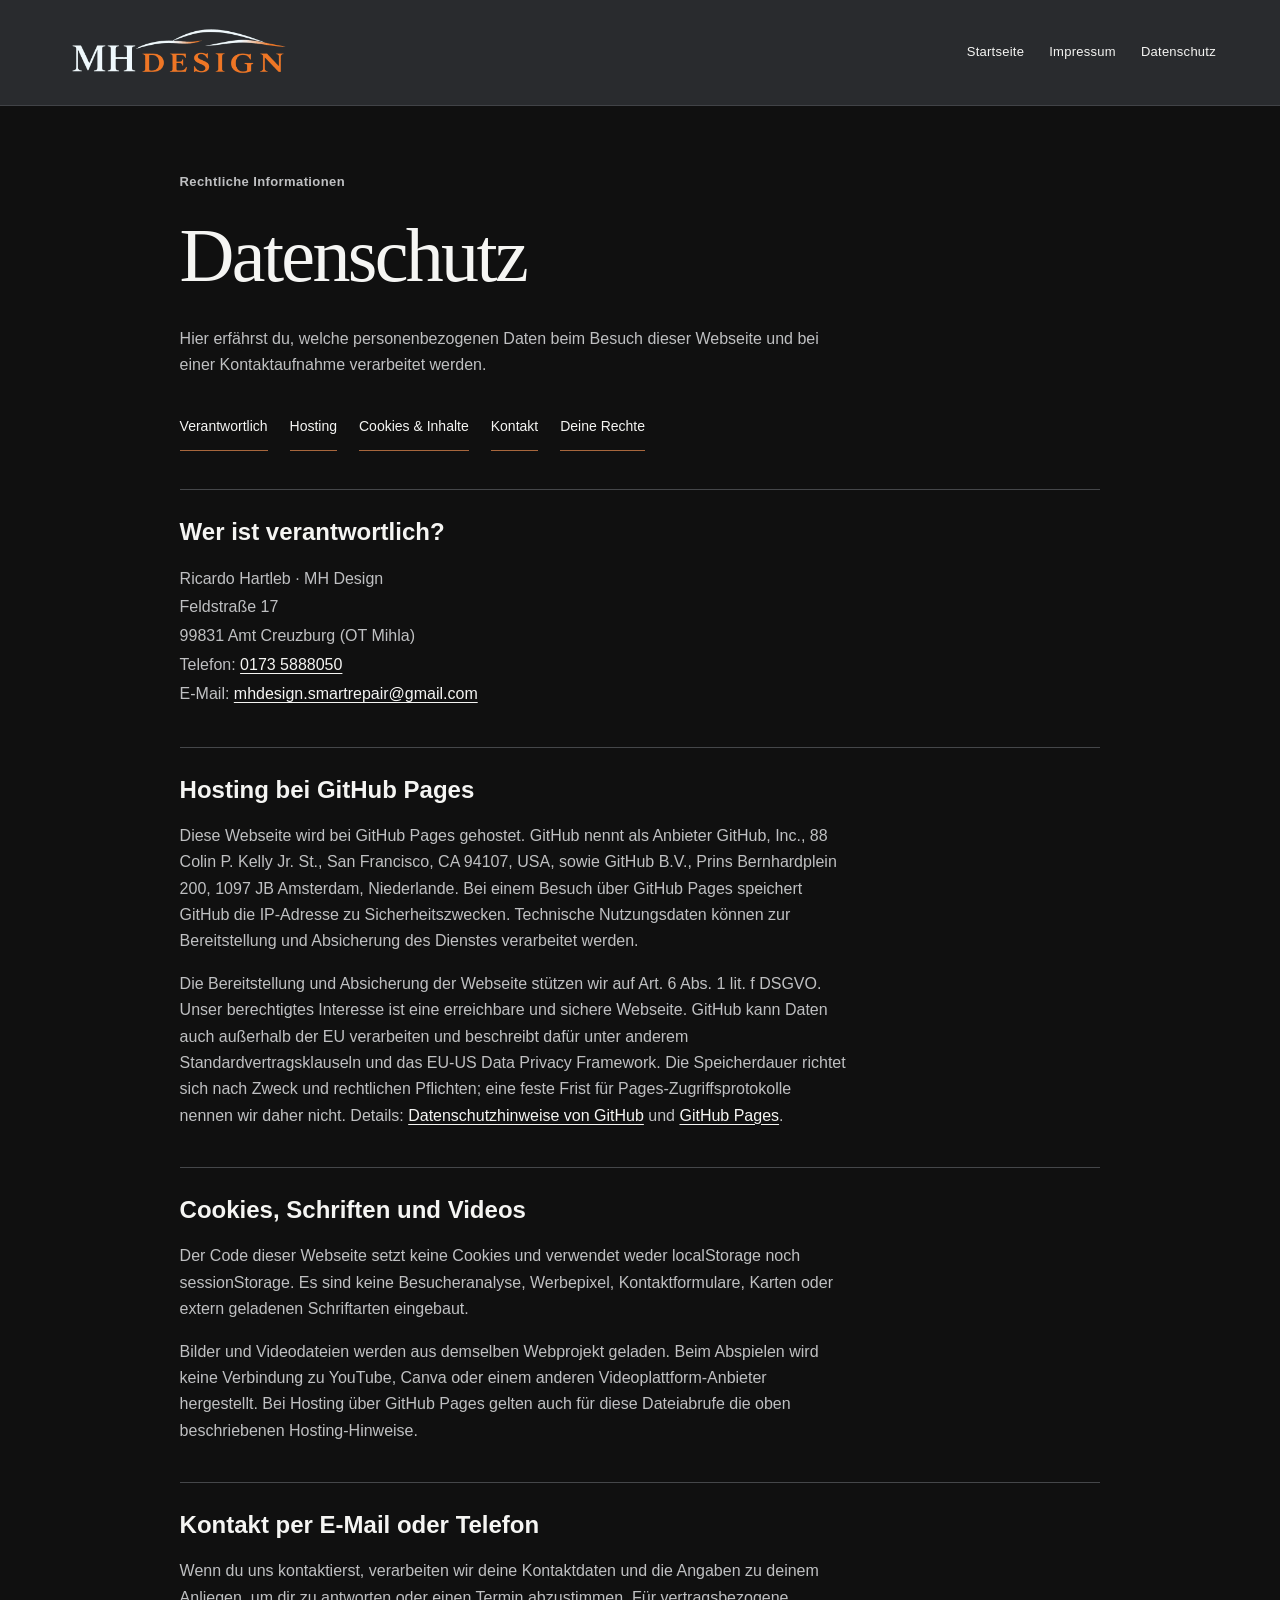
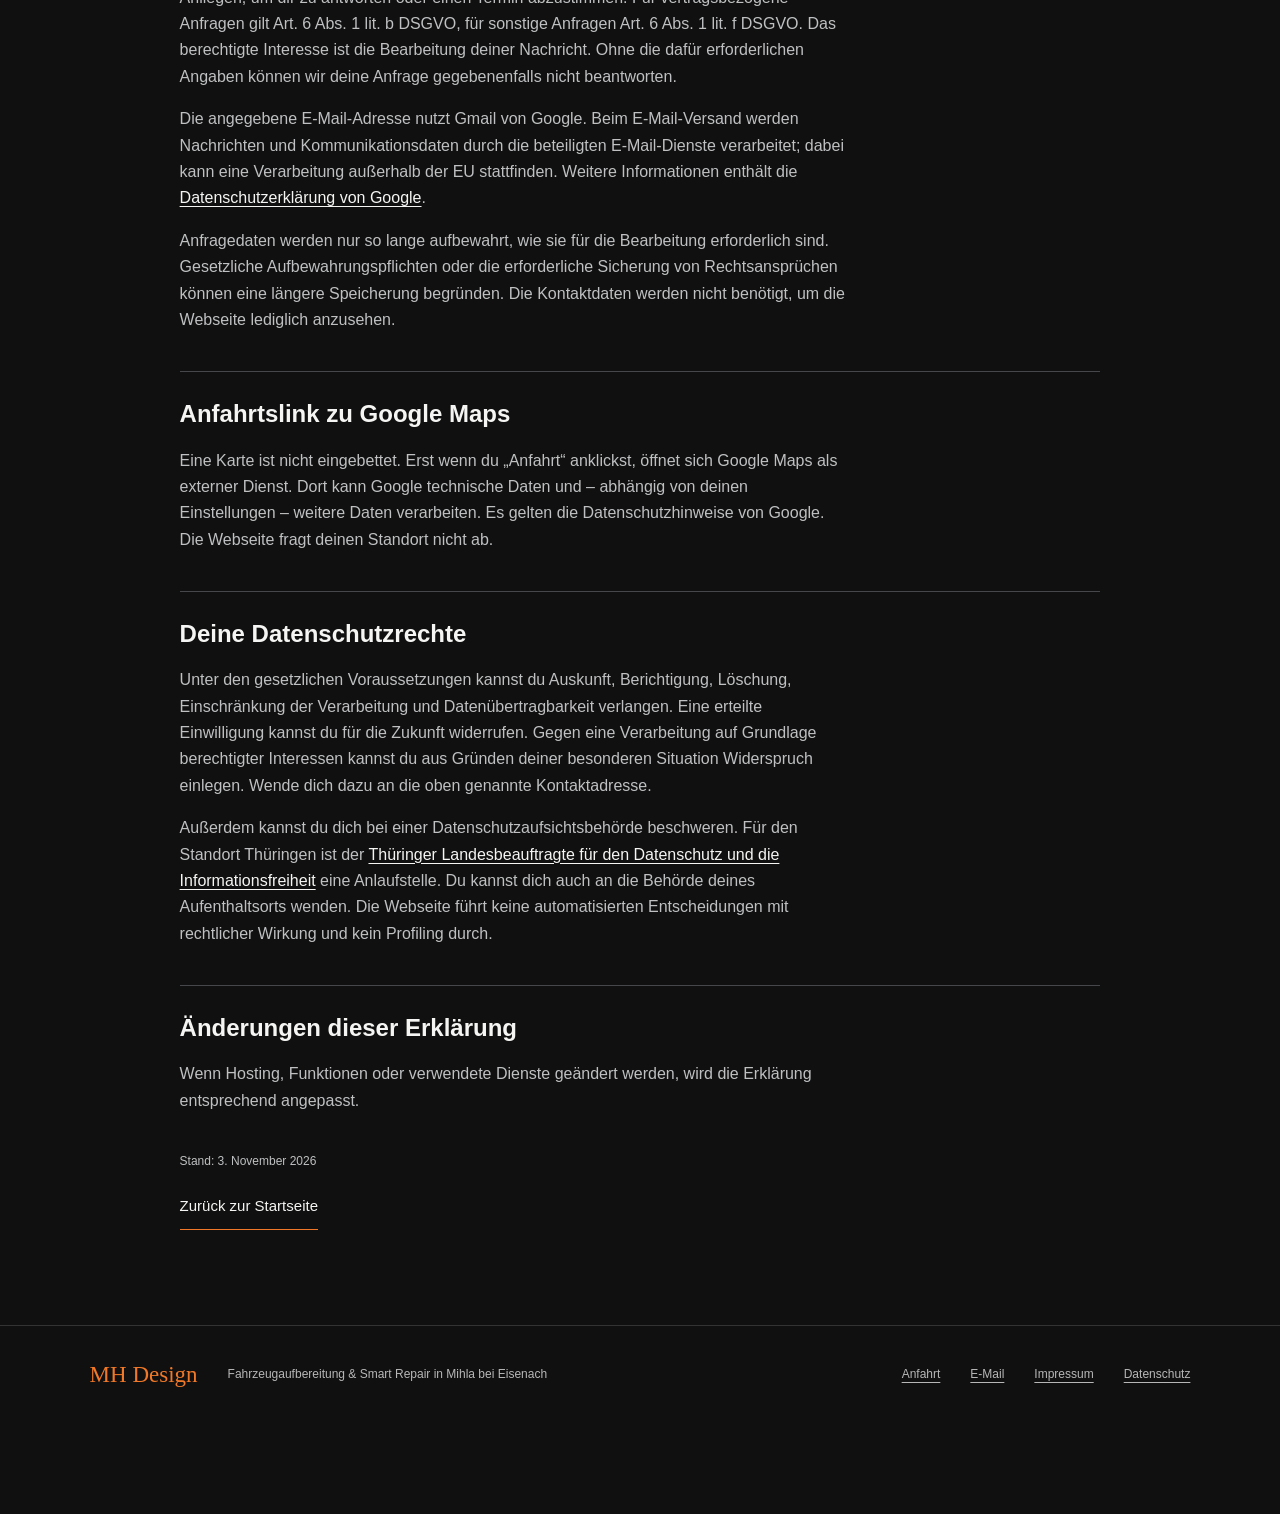
<file: datenschutz.html>
<!doctype html>
<html lang="de"><head><meta charset="utf-8"><meta name="viewport" content="width=device-width,initial-scale=1"><meta name="theme-color" content="#292b2e"><title>Datenschutz | MH Design</title><meta name="description" content="Datenschutzerklärung von MH Design: Hosting bei GitHub Pages, Videos, Kontakt per E-Mail oder Telefon und deine Rechte."><link rel="icon" href="assets/favicon.svg" type="image/svg+xml"><link rel="stylesheet" href="styles.css">
<link rel="canonical" href="https://mh-design-smartrepair.github.io/datenschutz.html">
<meta property="og:type" content="website">
<meta property="og:locale" content="de_DE">
<meta property="og:site_name" content="MH Design">
<meta property="og:title" content="Datenschutz | MH Design">
<meta property="og:description" content="Datenschutzerklärung von MH Design: Hosting bei GitHub Pages, Videos, Kontakt per E-Mail oder Telefon und deine Rechte.">
<meta property="og:url" content="https://mh-design-smartrepair.github.io/datenschutz.html">
<meta property="og:image" content="https://mh-design-smartrepair.github.io/assets/og-mh-design.jpg">
<meta property="og:image:width" content="1200">
<meta property="og:image:height" content="630">
<meta property="og:image:alt" content="MH Design – Fahrzeugaufbereitung &amp; Smart Repair in Mihla bei Eisenach">
<meta name="twitter:card" content="summary_large_image">
</head><body><a class="skip" href="#inhalt">Zum Inhalt</a><header class="nav"><a class="brand" href="index.html" aria-label="MH Design Startseite"><img src="assets/logo-header.svg" width="2171" height="724" alt="MH Design"></a><nav aria-label="Navigation"><a href="index.html">Startseite</a><a href="impressum.html">Impressum</a><a href="datenschutz.html">Datenschutz</a></nav></header><main id="inhalt" class="section legal-page"><p class="eyebrow">Rechtliche Informationen</p><h1>Datenschutz</h1><p>Hier erfährst du, welche personenbezogenen Daten beim Besuch dieser Webseite und bei einer Kontaktaufnahme verarbeitet werden.</p><nav class="legal-jump" aria-label="Inhalt der Datenschutzerklärung"><a href="#verantwortlich">Verantwortlich</a><a href="#hosting">Hosting</a><a href="#inhalte">Cookies &amp; Inhalte</a><a href="#anfragen">Kontakt</a><a href="#rechte">Deine Rechte</a></nav>
<section id="verantwortlich"><h2>Wer ist verantwortlich?</h2><address>Ricardo Hartleb · MH Design<br>Feldstraße 17<br>99831 Amt Creuzburg (OT Mihla)<br>Telefon: <a href="tel:+491735888050">0173 5888050</a><br>E-Mail: <a href="mailto:mhdesign.smartrepair@gmail.com">mhdesign.smartrepair@gmail.com</a></address></section>
<section id="hosting"><h2>Hosting bei GitHub Pages</h2><p>Diese Webseite wird bei GitHub Pages gehostet. GitHub nennt als Anbieter GitHub, Inc., 88 Colin P. Kelly Jr. St., San Francisco, CA 94107, USA, sowie GitHub B.V., Prins Bernhardplein 200, 1097 JB Amsterdam, Niederlande. Bei einem Besuch über GitHub Pages speichert GitHub die IP-Adresse zu Sicherheitszwecken. Technische Nutzungsdaten können zur Bereitstellung und Absicherung des Dienstes verarbeitet werden.</p><p>Die Bereitstellung und Absicherung der Webseite stützen wir auf Art. 6 Abs. 1 lit. f DSGVO. Unser berechtigtes Interesse ist eine erreichbare und sichere Webseite. GitHub kann Daten auch außerhalb der EU verarbeiten und beschreibt dafür unter anderem Standardvertragsklauseln und das EU-US Data Privacy Framework. Die Speicherdauer richtet sich nach Zweck und rechtlichen Pflichten; eine feste Frist für Pages-Zugriffsprotokolle nennen wir daher nicht. Details: <a href="https://docs.github.com/en/site-policy/privacy-policies/github-general-privacy-statement" target="_blank" rel="noopener noreferrer">Datenschutzhinweise von GitHub</a> und <a href="https://docs.github.com/en/pages/getting-started-with-github-pages/what-is-github-pages" target="_blank" rel="noopener noreferrer">GitHub Pages</a>.</p></section>
<section id="inhalte"><h2>Cookies, Schriften und Videos</h2><p>Der Code dieser Webseite setzt keine Cookies und verwendet weder localStorage noch sessionStorage. Es sind keine Besucheranalyse, Werbepixel, Kontaktformulare, Karten oder extern geladenen Schriftarten eingebaut.</p><p>Bilder und Videodateien werden aus demselben Webprojekt geladen. Beim Abspielen wird keine Verbindung zu YouTube, Canva oder einem anderen Videoplattform-Anbieter hergestellt. Bei Hosting über GitHub Pages gelten auch für diese Dateiabrufe die oben beschriebenen Hosting-Hinweise.</p></section>
<section id="anfragen"><h2>Kontakt per E-Mail oder Telefon</h2><p>Wenn du uns kontaktierst, verarbeiten wir deine Kontaktdaten und die Angaben zu deinem Anliegen, um dir zu antworten oder einen Termin abzustimmen. Für vertragsbezogene Anfragen gilt Art. 6 Abs. 1 lit. b DSGVO, für sonstige Anfragen Art. 6 Abs. 1 lit. f DSGVO. Das berechtigte Interesse ist die Bearbeitung deiner Nachricht. Ohne die dafür erforderlichen Angaben können wir deine Anfrage gegebenenfalls nicht beantworten.</p><p>Die angegebene E-Mail-Adresse nutzt Gmail von Google. Beim E-Mail-Versand werden Nachrichten und Kommunikationsdaten durch die beteiligten E-Mail-Dienste verarbeitet; dabei kann eine Verarbeitung außerhalb der EU stattfinden. Weitere Informationen enthält die <a href="https://policies.google.com/privacy?hl=de" target="_blank" rel="noopener noreferrer">Datenschutzerklärung von Google</a>.</p><p>Anfragedaten werden nur so lange aufbewahrt, wie sie für die Bearbeitung erforderlich sind. Gesetzliche Aufbewahrungspflichten oder die erforderliche Sicherung von Rechtsansprüchen können eine längere Speicherung begründen. Die Kontaktdaten werden nicht benötigt, um die Webseite lediglich anzusehen.</p></section>
<section id="karten"><h2>Anfahrtslink zu Google Maps</h2><p>Eine Karte ist nicht eingebettet. Erst wenn du „Anfahrt“ anklickst, öffnet sich Google Maps als externer Dienst. Dort kann Google technische Daten und – abhängig von deinen Einstellungen – weitere Daten verarbeiten. Es gelten die Datenschutzhinweise von Google. Die Webseite fragt deinen Standort nicht ab.</p></section>
<section id="rechte"><h2>Deine Datenschutzrechte</h2><p>Unter den gesetzlichen Voraussetzungen kannst du Auskunft, Berichtigung, Löschung, Einschränkung der Verarbeitung und Datenübertragbarkeit verlangen. Eine erteilte Einwilligung kannst du für die Zukunft widerrufen. Gegen eine Verarbeitung auf Grundlage berechtigter Interessen kannst du aus Gründen deiner besonderen Situation Widerspruch einlegen. Wende dich dazu an die oben genannte Kontaktadresse.</p><p>Außerdem kannst du dich bei einer Datenschutzaufsichtsbehörde beschweren. Für den Standort Thüringen ist der <a href="https://tlfdi.de/" target="_blank" rel="noopener noreferrer">Thüringer Landesbeauftragte für den Datenschutz und die Informationsfreiheit</a> eine Anlaufstelle. Du kannst dich auch an die Behörde deines Aufenthaltsorts wenden. Die Webseite führt keine automatisierten Entscheidungen mit rechtlicher Wirkung und kein Profiling durch.</p></section>
<section><h2>Änderungen dieser Erklärung</h2><p>Wenn Hosting, Funktionen oder verwendete Dienste geändert werden, wird die Erklärung entsprechend angepasst.</p></section><p class="legal-date">Stand: 3. November 2026</p><a class="secondary" href="index.html">Zurück zur Startseite</a></main><footer class="footer"><a class="footer-brand" href="index.html">MH Design</a><span>Fahrzeugaufbereitung & Smart Repair in Mihla bei Eisenach</span><a href="https://www.google.com/maps/dir/?api=1&amp;destination=Feldstra%C3%9Fe%2017%2C%2099831%20Amt%20Creuzburg%2C%20Mihla" target="_blank" rel="noopener noreferrer">Anfahrt</a><a href="mailto:mhdesign.smartrepair@gmail.com">E-Mail</a><a href="impressum.html">Impressum</a><a href="datenschutz.html">Datenschutz</a></footer></body></html>
</file>
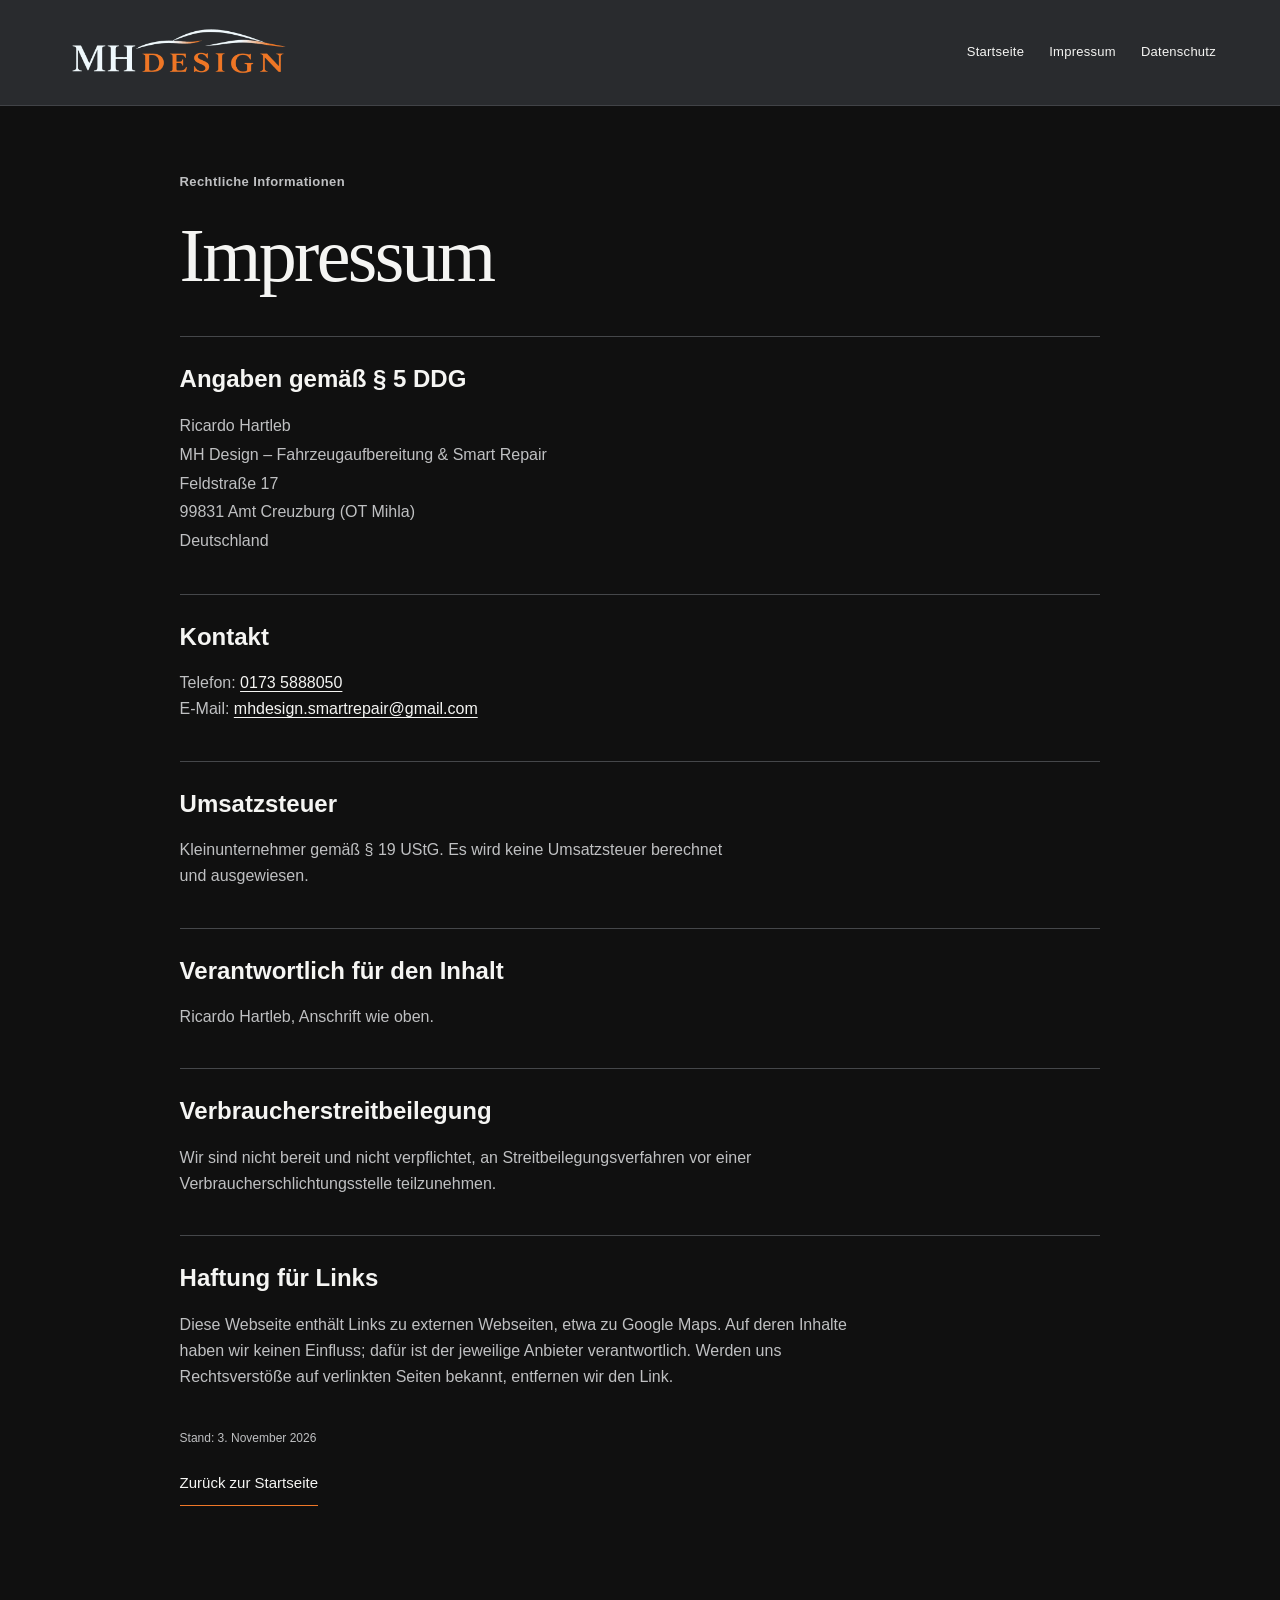
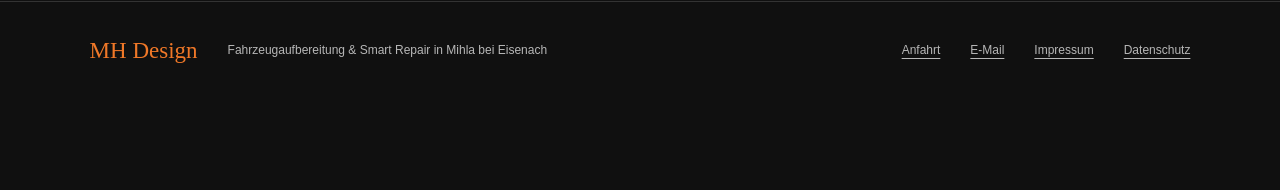
<file: impressum.html>
<!doctype html>
<html lang="de"><head><meta charset="utf-8"><meta name="viewport" content="width=device-width,initial-scale=1"><meta name="theme-color" content="#292b2e"><title>Impressum | MH Design</title><meta name="description" content="Impressum von MH Design, Ricardo Hartleb: Fahrzeugaufbereitung und Smart Repair in Amt Creuzburg (OT Mihla)."><link rel="icon" href="assets/favicon.svg" type="image/svg+xml"><link rel="stylesheet" href="styles.css">
<link rel="canonical" href="https://mh-design-smartrepair.github.io/impressum.html">
<meta property="og:type" content="website">
<meta property="og:locale" content="de_DE">
<meta property="og:site_name" content="MH Design">
<meta property="og:title" content="Impressum | MH Design">
<meta property="og:description" content="Impressum von MH Design, Ricardo Hartleb: Fahrzeugaufbereitung und Smart Repair in Amt Creuzburg (OT Mihla).">
<meta property="og:url" content="https://mh-design-smartrepair.github.io/impressum.html">
<meta property="og:image" content="https://mh-design-smartrepair.github.io/assets/og-mh-design.jpg">
<meta property="og:image:width" content="1200">
<meta property="og:image:height" content="630">
<meta property="og:image:alt" content="MH Design – Fahrzeugaufbereitung &amp; Smart Repair in Mihla bei Eisenach">
<meta name="twitter:card" content="summary_large_image">
</head><body><a class="skip" href="#inhalt">Zum Inhalt</a><header class="nav"><a class="brand" href="index.html" aria-label="MH Design Startseite"><img src="assets/logo-header.svg" width="2171" height="724" alt="MH Design"></a><nav aria-label="Navigation"><a href="index.html">Startseite</a><a href="impressum.html">Impressum</a><a href="datenschutz.html">Datenschutz</a></nav></header><main id="inhalt" class="section legal-page"><p class="eyebrow">Rechtliche Informationen</p><h1>Impressum</h1><section><h2>Angaben gemäß § 5 DDG</h2><address>Ricardo Hartleb<br>MH Design – Fahrzeugaufbereitung &amp; Smart Repair<br>Feldstraße 17<br>99831 Amt Creuzburg (OT Mihla)<br>Deutschland</address></section><section><h2>Kontakt</h2><p>Telefon: <a href="tel:+491735888050">0173 5888050</a><br>E-Mail: <a href="mailto:mhdesign.smartrepair@gmail.com">mhdesign.smartrepair@gmail.com</a></p></section><section><h2>Umsatzsteuer</h2><p>Kleinunternehmer gemäß § 19 UStG. Es wird keine Umsatzsteuer berechnet und ausgewiesen.</p></section><section><h2>Verantwortlich für den Inhalt</h2><p>Ricardo Hartleb, Anschrift wie oben.</p></section><section><h2>Verbraucherstreitbeilegung</h2><p>Wir sind nicht bereit und nicht verpflichtet, an Streitbeilegungsverfahren vor einer Verbraucherschlichtungsstelle teilzunehmen.</p></section><section><h2>Haftung für Links</h2><p>Diese Webseite enthält Links zu externen Webseiten, etwa zu Google Maps. Auf deren Inhalte haben wir keinen Einfluss; dafür ist der jeweilige Anbieter verantwortlich. Werden uns Rechtsverstöße auf verlinkten Seiten bekannt, entfernen wir den Link.</p></section><p class="legal-date">Stand: 3. November 2026</p><a class="secondary" href="index.html">Zurück zur Startseite</a></main><footer class="footer"><a class="footer-brand" href="index.html">MH Design</a><span>Fahrzeugaufbereitung & Smart Repair in Mihla bei Eisenach</span><a href="https://www.google.com/maps/dir/?api=1&amp;destination=Feldstra%C3%9Fe%2017%2C%2099831%20Amt%20Creuzburg%2C%20Mihla" target="_blank" rel="noopener noreferrer">Anfahrt</a><a href="mailto:mhdesign.smartrepair@gmail.com">E-Mail</a><a href="impressum.html">Impressum</a><a href="datenschutz.html">Datenschutz</a></footer></body></html>
</file>
<file: styles.css>
/* Shared foundation. Service cards and motion have their own small stylesheets. */
:root{color-scheme:dark;--orange:#f07828;--bg:#101010;--panel:#242629;--fg:#f5f5f3;--muted:#bfc0c2;--border:#45474a;--page-width:1440px;--gutter:clamp(24px,7vw,110px)}
*{box-sizing:border-box}html{scroll-behavior:smooth;scroll-padding-top:24px}
body{margin:0;padding-bottom:90px;background:var(--bg);color:var(--fg);font-family:'Segoe UI',Arial,sans-serif;line-height:1.65;-webkit-font-smoothing:antialiased}
a{color:inherit;text-decoration:none}button{font:inherit}img,video,svg{max-width:100%}img{height:auto}
a,button,summary{-webkit-tap-highlight-color:#f0782833}
a:focus-visible,button:focus-visible,summary:focus-visible{outline:3px solid var(--orange);outline-offset:5px}
a:active,button:active{transform:translateY(1px)}[hidden]{display:none!important}
.skip{position:fixed;top:-100px;left:20px;z-index:40;background:var(--orange);color:#101010;padding:12px 18px;border-radius:4px}.skip:focus{top:10px}
h1,h2{font-family:Georgia,'Times New Roman',serif;font-weight:400;letter-spacing:-.035em;line-height:1.1;text-wrap:balance}
h1{font-size:clamp(52px,8.5vw,128px);margin:22px 0 28px;max-width:800px}h2{font-size:clamp(34px,4vw,56px);margin:12px 0 28px}
h3{font-size:21px;line-height:1.35;font-weight:600;margin:0 0 14px;text-wrap:balance}p{text-wrap:pretty}p:last-child{margin-bottom:0}
.eyebrow{color:var(--orange);font-size:13px;font-weight:600;letter-spacing:.03em;margin:0 0 12px}
.section{max-width:var(--page-width);margin-inline:auto;padding:95px var(--gutter)}.section-intro{max-width:65ch;color:var(--muted);margin:0 0 36px}
.nav{position:relative;z-index:5;display:flex;align-items:center;justify-content:space-between;gap:20px 32px;flex-wrap:wrap;width:100%;min-height:104px;padding:14px clamp(24px,5vw,90px);background:#292b2e;border-bottom:1px solid #414347}
.brand{display:flex;align-items:center;flex-shrink:0;line-height:0;max-width:100%}.brand img{display:block;width:230px;height:auto;object-fit:contain;background:transparent}
.nav nav{display:flex;flex-wrap:wrap;gap:4px 25px}.nav nav a{display:inline-flex;align-items:center;min-height:44px;font-size:13px;letter-spacing:.02em;border-bottom:2px solid transparent;transition:color .2s,border-color .2s}.nav nav a:hover,.nav nav a[aria-current="location"]{color:var(--orange);border-color:var(--orange)}
.hero{position:relative;min-height:92svh;display:flex;align-items:center;overflow:hidden;background:#101010 url('assets/hero-natuerlich.webp') 65% center/cover}
.shade{position:absolute;inset:0;background:linear-gradient(90deg,#000e 0%,#000b 40%,#0002 100%),linear-gradient(0deg,#101010,transparent 35%)}
.hero-content{position:relative;z-index:2;width:100%;max-width:1000px;padding:90px clamp(24px,8vw,140px) 120px}.hero-content h1{line-height:1.04}
.intro{max-width:500px;font-size:18px;color:#e0e0e0;margin:0 0 24px}.hero-location{font-size:13px;color:#d0d0d0;margin:0 0 18px}.hero-actions{display:flex;align-items:center;flex-wrap:wrap;gap:15px 24px}
.cta{display:inline-flex;justify-content:center;align-items:center;min-height:48px;padding:14px 22px;background:var(--orange);color:#171717;font-weight:700;font-size:15px;border:1px solid transparent;border-radius:4px;transition:background .2s,transform .2s}.cta:hover{background:#ff934b}
.secondary{display:inline-block;padding:10px 0;min-height:44px;border-bottom:1px solid var(--orange);font-size:15px;transition:color .2s}.secondary:hover{color:var(--orange)}
.image-note{position:absolute;bottom:10px;right:24px;left:24px;text-align:right;font-size:10px;color:#c5c5c5;line-height:1.5}
.service-consult{display:flex;align-items:center;justify-content:space-between;gap:30px;background:#222;padding:30px;margin-top:36px}.service-consult>div{max-width:65ch}.service-consult p{color:var(--muted);margin:0}.service-consult .cta{flex-shrink:0}
.video-heading{max-width:780px}.video-heading .section-intro{max-width:62ch}.video-grid{display:grid;grid-template-columns:repeat(2,minmax(0,1fr));gap:26px}
.video-card{display:grid;grid-template-columns:minmax(120px,.72fr) minmax(0,1fr);overflow:hidden;background:#242629;border:1px solid var(--border);border-radius:10px;transition:border-color .2s,transform .2s}.video-card:hover{border-color:var(--orange)}
.video-cover{position:relative;display:grid;place-items:center;min-width:0;aspect-ratio:9/16;overflow:hidden;background:#000}.video-cover img{position:absolute;inset:0;width:100%;height:100%;object-fit:contain}
.play{position:relative;display:grid;place-items:center;width:54px;height:54px;padding-left:3px;border-radius:50%;background:var(--orange);color:#151515;font-size:20px;box-shadow:0 2px 16px #0008}
.video-duration{position:absolute;bottom:10px;left:10px;right:10px;justify-self:start;background:#000c;padding:4px 7px;border-radius:3px;color:#fff;font-size:11px;font-variant-numeric:tabular-nums;text-align:center}
.video-meta{display:flex;flex-direction:column;justify-content:center;padding:26px;min-width:0}.video-meta .eyebrow{font-size:12px}.video-meta h3{font-family:Georgia,serif;font-size:clamp(23px,2.2vw,30px);font-weight:400;line-height:1.15;margin:0 0 16px}.video-meta>p:not(.eyebrow){font-size:14px;color:var(--muted);margin:0 0 22px}.video-watch{font-size:13px;color:var(--orange);font-weight:600;text-decoration:underline;text-underline-offset:5px}
.about{display:grid;grid-template-columns:1fr 1fr;gap:65px;background:#222}.about p{max-width:60ch;color:var(--muted)}.about .eyebrow{color:var(--orange)}.experience{display:flex;align-items:center;gap:22px;padding-bottom:24px;margin:0 0 24px;border-bottom:1px solid #505255}.experience strong{font-size:80px;line-height:1;color:var(--orange);font-weight:600;font-variant-numeric:tabular-nums;letter-spacing:-.06em}.experience span{font-size:14px}
.team-role h3{font-size:19px;margin:0 0 10px}.team-role p{margin:0}.team-role+.team-role{margin-top:26px;padding-top:26px;border-top:1px solid #505255}.team-quote{margin:32px 0 0;padding:4px 0 4px 22px;border-left:3px solid var(--orange)}.team-quote p{font-family:Georgia,serif;font-size:clamp(23px,2.3vw,30px);line-height:1.4;color:var(--fg);margin:0 0 12px}.team-quote cite{font-size:13px;font-style:normal;color:var(--orange)}
.experience strong{display:inline-block;min-width:2ch;text-align:center}
.legal-page{max-width:1100px;padding-top:65px}.legal-page h1{font-size:clamp(42px,7vw,76px);overflow-wrap:anywhere}.legal-page section{margin-top:38px;padding-top:26px;border-top:1px solid var(--border);scroll-margin-top:28px}.legal-page h2{font-family:'Segoe UI',Arial,sans-serif;font-size:24px;letter-spacing:0;font-weight:600;line-height:1.3;text-wrap:pretty;margin:0 0 18px}.legal-page p,.legal-page address{max-width:75ch;color:var(--muted)}.legal-page address{font-style:normal;line-height:1.8}.legal-page p a,.legal-page address a{color:var(--fg);text-decoration:underline;text-underline-offset:3px;overflow-wrap:anywhere}.legal-notice{padding:20px 24px;border-left:3px solid var(--orange);background:#242629;border-radius:0 6px 6px 0}.legal-notice strong{color:var(--fg);font-size:15px}.legal-notice p{font-size:14px;margin:8px 0 0}.legal-jump{display:flex;flex-wrap:wrap;gap:8px 22px;margin-top:28px}.legal-jump a{min-height:44px;padding:8px 0;border-bottom:1px solid #a8673d;font-size:14px}.legal-date{font-size:12px;margin-top:38px}.legal-page code{font-size:14px;color:var(--fg)}@media(max-width:760px){.legal-page{padding-top:40px}.legal-page h2{font-size:21px}.legal-notice{padding:18px}}
.steps{display:grid;grid-template-columns:repeat(3,minmax(0,1fr));gap:38px;margin-top:40px;counter-reset:step}.step{border-top:1px solid #555;padding-top:20px}.step::before{counter-increment:step;content:'0' counter(step);color:var(--orange);font-size:13px;font-variant-numeric:tabular-nums}.step h3{font-size:20px;margin:16px 0 10px}.step p{color:var(--muted);margin:0}
.faq{background:#191919}.faq details{padding:20px 0;border-bottom:1px solid #444}.faq summary{cursor:pointer;font-size:18px;font-weight:600;line-height:1.5;padding-right:12px}.faq details[open] summary{color:var(--orange)}.faq details p{max-width:70ch;color:var(--muted);margin:16px 0 4px}.faq-contact{margin:30px 0 0;color:var(--muted)}.faq-contact a{text-decoration:underline;text-underline-offset:4px;color:var(--fg)}
.contact{display:grid;grid-template-columns:1fr 1fr;gap:60px;background:#262626}.contact p{color:var(--muted);max-width:60ch}.contact .eyebrow{color:var(--orange)}.contact h2{margin-bottom:20px}.contact strong{color:var(--fg)}.contact-actions{display:flex;align-items:center;gap:16px 24px;flex-wrap:wrap;margin-top:24px}.address{font-size:16px;margin:28px 0 14px}.route-link{display:inline-flex;align-items:center;gap:15px;min-height:44px;border-bottom:1px solid var(--orange);font-size:14px}.route-link:hover{color:var(--orange)}.contact-note{font-size:13px}

.footer{display:flex;align-items:center;flex-wrap:wrap;gap:18px 30px;border-top:1px solid #333;padding:30px var(--gutter);font-size:12px;color:#b7b7b7}.footer-brand{font-family:Georgia,serif;font-size:23px;color:var(--orange)}.footer>span{margin-right:auto}.footer>a:not(.footer-brand){padding:8px 0;text-decoration:underline;text-underline-offset:4px}
.quick-call{position:fixed;bottom:calc(18px + env(safe-area-inset-bottom,0px));right:max(20px,env(safe-area-inset-right,0px));z-index:20;display:flex;align-items:center;justify-content:center;gap:10px;min-height:48px;padding:12px 18px;border:1px solid #c27c4f;border-radius:30px;background:#292b2ef5;color:var(--fg);font-size:14px;font-weight:600;box-shadow:0 4px 20px #0005;transition:background .2s,border-color .2s}.quick-call svg{color:var(--orange);flex-shrink:0}.quick-call:hover{background:#3b3d40;border-color:var(--orange)}
.video-page{min-height:70vh;padding-top:60px}.video-page h1{font-size:clamp(46px,7vw,85px)}.video-page article{max-width:980px}.video-page article h2{font-size:clamp(28px,3vw,40px)}.video-page article p{color:var(--muted);max-width:70ch}.video-entry{margin-top:60px;padding-top:38px;border-top:1px solid #444;scroll-margin-top:30px}.blog-player{display:block;width:min(100%,420px);height:auto;aspect-ratio:9/16;object-fit:contain;margin:26px auto;background:#000;border:1px solid #444;border-radius:5px}.video-jump{display:flex;flex-wrap:wrap;gap:12px 25px}.video-jump a{font-size:14px;min-height:44px;padding:9px 0;border-bottom:1px solid var(--orange)}.video-jump a:hover{color:var(--orange)}.video-error a{text-decoration:underline}.video-page>.secondary{margin-top:35px}.not-found{min-height:60vh;max-width:900px}.not-found .hero-actions{margin-top:30px}
@media(min-width:1500px){.hero-content{margin-left:calc((100vw - 1440px)/2)}}
@media(max-width:1150px){.video-card{grid-template-columns:minmax(100px,.65fr) minmax(0,1fr)}.video-meta{padding:20px}.video-meta h3{font-size:25px}}
@media(max-width:900px){.video-grid{gap:20px}.video-card{grid-template-columns:1fr}.video-cover{aspect-ratio:4/3}.video-meta{padding:25px}.about,.contact{gap:35px}.service-consult{flex-direction:column;align-items:flex-start}.steps{gap:25px}}
@media(max-width:760px){.nav{padding:14px 24px;gap:10px;min-height:0}.brand img{width:190px}.nav nav{width:100%;gap:0 18px}.nav nav a{font-size:12px}.hero{min-height:660px;background-position:62% center}.hero-content{padding:60px 24px 125px}.hero-content h1{font-size:clamp(48px,10vw,72px)}.intro{font-size:17px}.shade{background:linear-gradient(90deg,#000e,#0006),linear-gradient(0deg,#101010,transparent)}.section{padding:62px 24px}.about,.contact,.steps{grid-template-columns:1fr;gap:30px}.experience strong{font-size:66px}.faq summary{font-size:16px}.image-note{text-align:left;font-size:9px}.footer{padding:25px 24px;gap:12px 25px}.footer>span{flex-basis:100%;order:2}.video-page{padding-top:40px}.video-entry{margin-top:45px;padding-top:28px}}
@media(max-width:520px){.video-grid{grid-template-columns:1fr}.video-card{grid-template-columns:minmax(110px,.7fr) minmax(0,1fr)}.video-cover{aspect-ratio:9/16}.video-meta{padding:20px}.video-meta h3{font-size:25px}.service-consult{padding:24px}.hero-actions .cta{width:100%}.quick-call{font-size:13px;padding:11px 16px}.hero-location{font-size:12px}}
@media(max-width:360px){.video-card{grid-template-columns:1fr}.video-cover{aspect-ratio:4/3}}
@media(prefers-reduced-motion:reduce){html{scroll-behavior:auto}*,*::before,*::after{scroll-behavior:auto!important}.cta,.secondary,.quick-call,.video-card,.nav nav a{transition:none}}
@media(max-width:760px){.nav{flex-wrap:nowrap;flex-direction:column;align-items:flex-start;gap:6px;padding:12px 20px 4px}.brand img{width:150px}.nav nav{flex-wrap:nowrap;overflow-x:auto;width:calc(100% + 40px);margin:0 -20px;padding:0 20px;gap:0 18px;scrollbar-width:none;-webkit-overflow-scrolling:touch}.nav nav::-webkit-scrollbar{display:none}.nav nav a{flex:0 0 auto;white-space:nowrap}}
</file>
